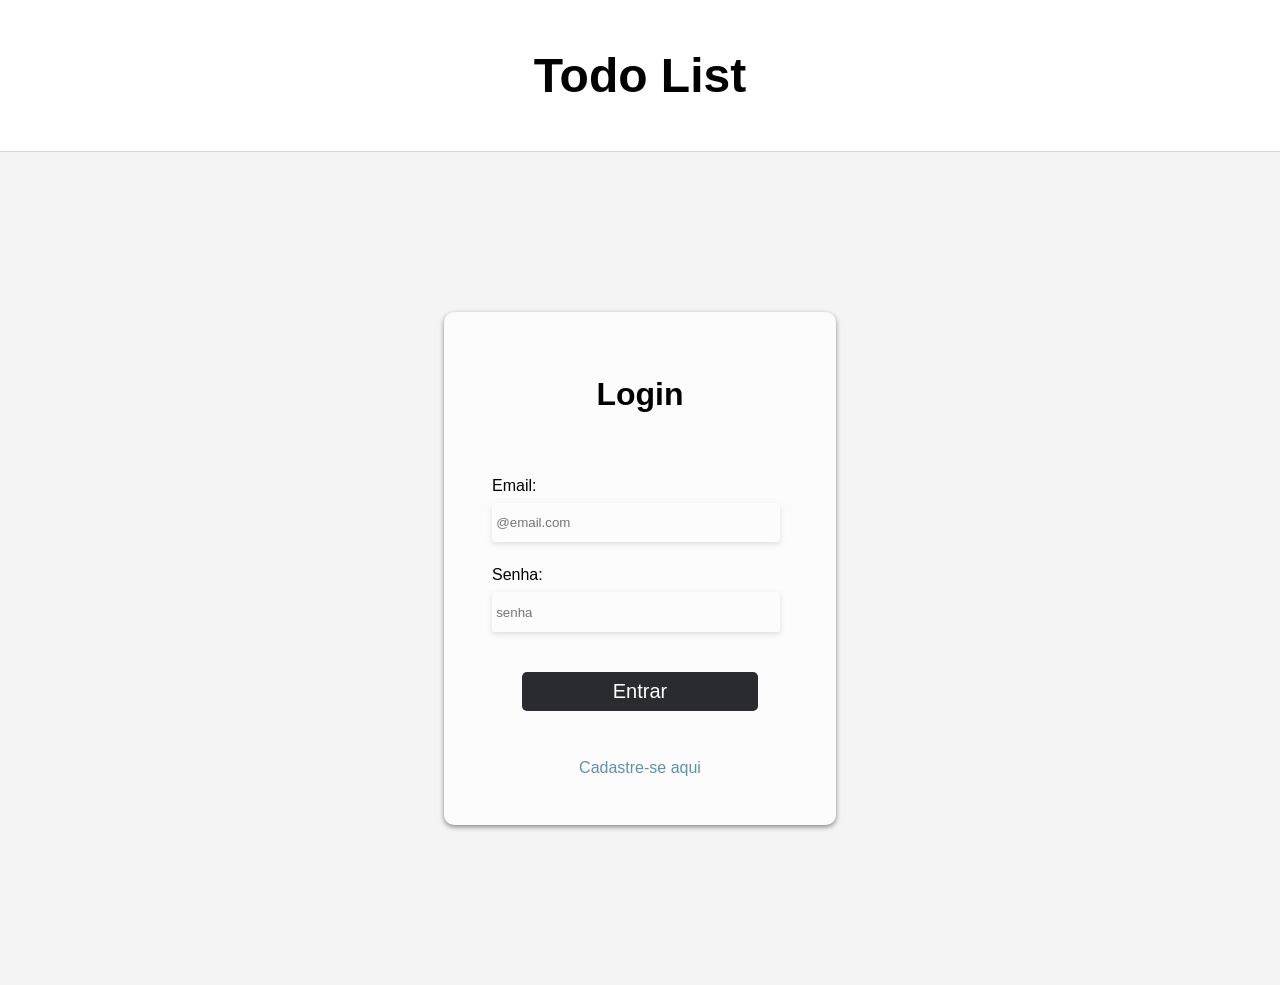
<file: Frontend/src/pages/signIn.html>
<!DOCTYPE html>
<html lang="pt-br">
<head>
    <meta charset="UTF-8">
    <title>Title</title>
    <link rel="stylesheet" href="../styles/global.css">
    <link rel="stylesheet" href="../styles/signIn.css">
    <link rel="stylesheet" href="../styles/top-bar.css">
</head>
<body>
    <top-bar></top-bar>

    <main class="main-content">
        <section class="container">
            <div class="signIn-content">
                <div class="form-content">
                    <h2>Login</h2>
                    <form action="">
                        <div class="input-data">
                            <div>
                                <p>Email:</p>
                                <input class="input-in" type="email" placeholder="@email.com">
                            </div>
                            <div>
                                <p>Senha:</p>
                                <input class="input-in" type="password" placeholder="senha">
                            </div>
                        </div>
                        <button>Entrar</button>
                    </form>
                    <a class="signUp-link" href="./signUp.html">Cadastre-se aqui</a>
                </div>
            </div>
        </section>
    </main>

    <script src="../components/top-bar.js"></script>
    <script type="module" src="../js/main.js"></script>
</body>
</html>
</file>
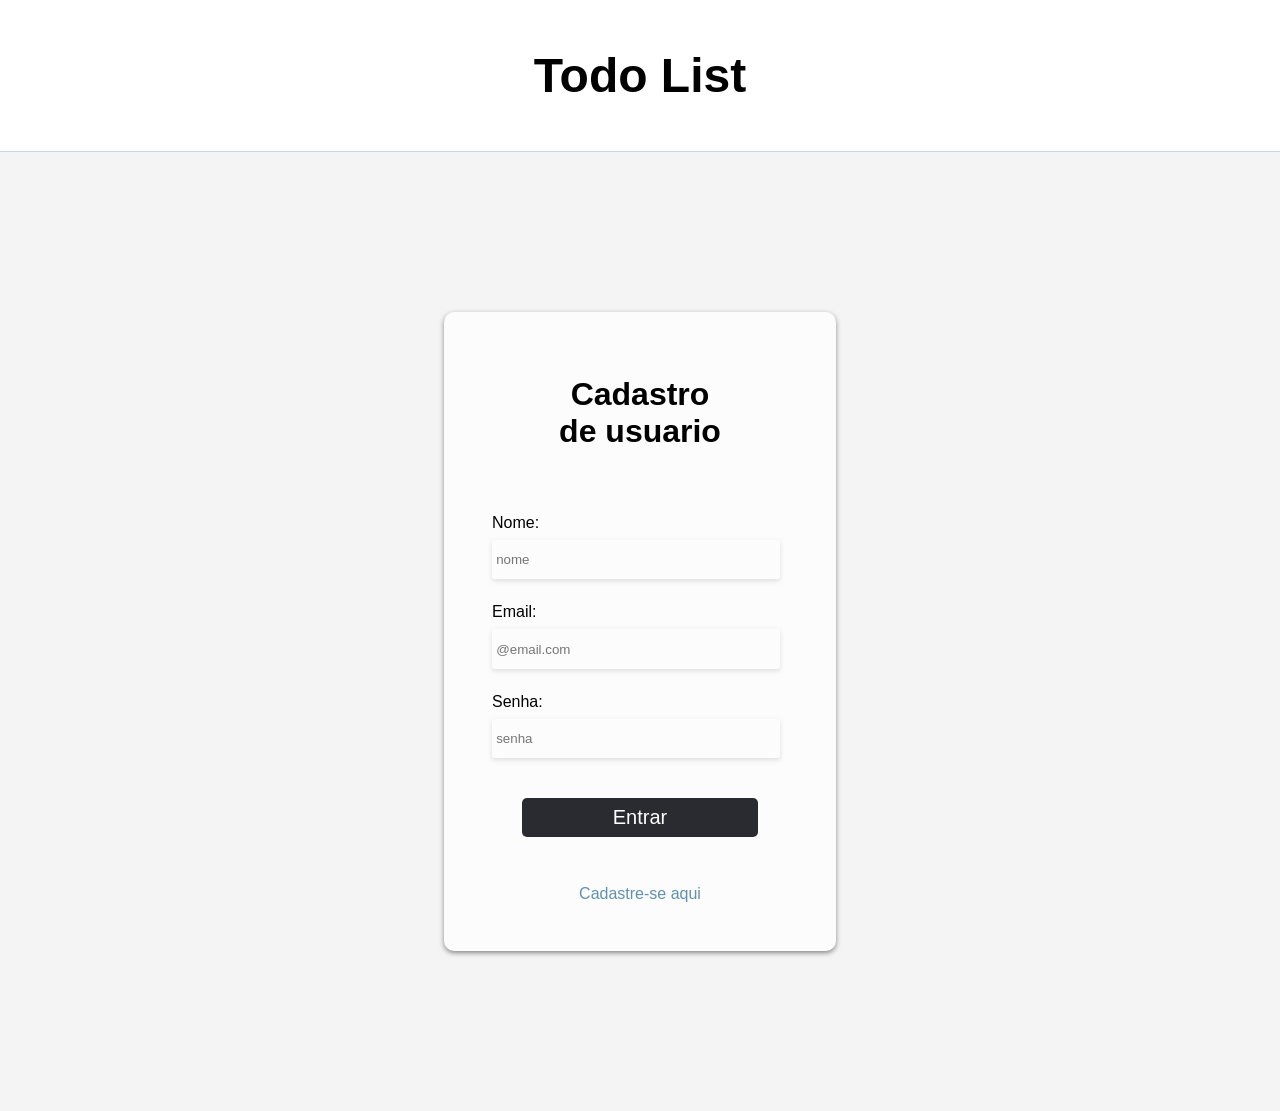
<file: Frontend/src/pages/signUp.html>
<!DOCTYPE html>
<html lang="pt-br">
<head>
    <meta charset="UTF-8">
    <title>Title</title>
    <link rel="stylesheet" href="../styles/global.css">
    <link rel="stylesheet" href="../styles/signUp.css">
    <link rel="stylesheet" href="../styles/top-bar.css">
</head>
<body>
    <top-bar></top-bar>

    <main class="main-content">
        <section class="container">
            <div class="signUp-content">
                <div class="form-content">
                    <h2>Cadastro de usuario</h2>
                    <form action="">
                        <div class="input-data">
                            <div>
                                <p>Nome:</p>
                                <input class="input-up" type="text" placeholder="nome">
                            </div>
                            <div>
                                <p>Email:</p>
                                <input class="input-up" type="email" placeholder="@email.com">
                            </div>
                            <div>
                                <p>Senha:</p>
                                <input class="input-up" type="password" placeholder="senha">
                            </div>
                        </div>
                        <button>Entrar</button>
                    </form>
                    <a class="signIn-link" href="./signIn.html">Cadastre-se aqui</a>
                </div>
            </div>
        </section>
    </main>

    <script src="../js/components/top-bar.js"></script>
    <script type="module" src="../js/main.js"></script>
</body>
</html>
</file>
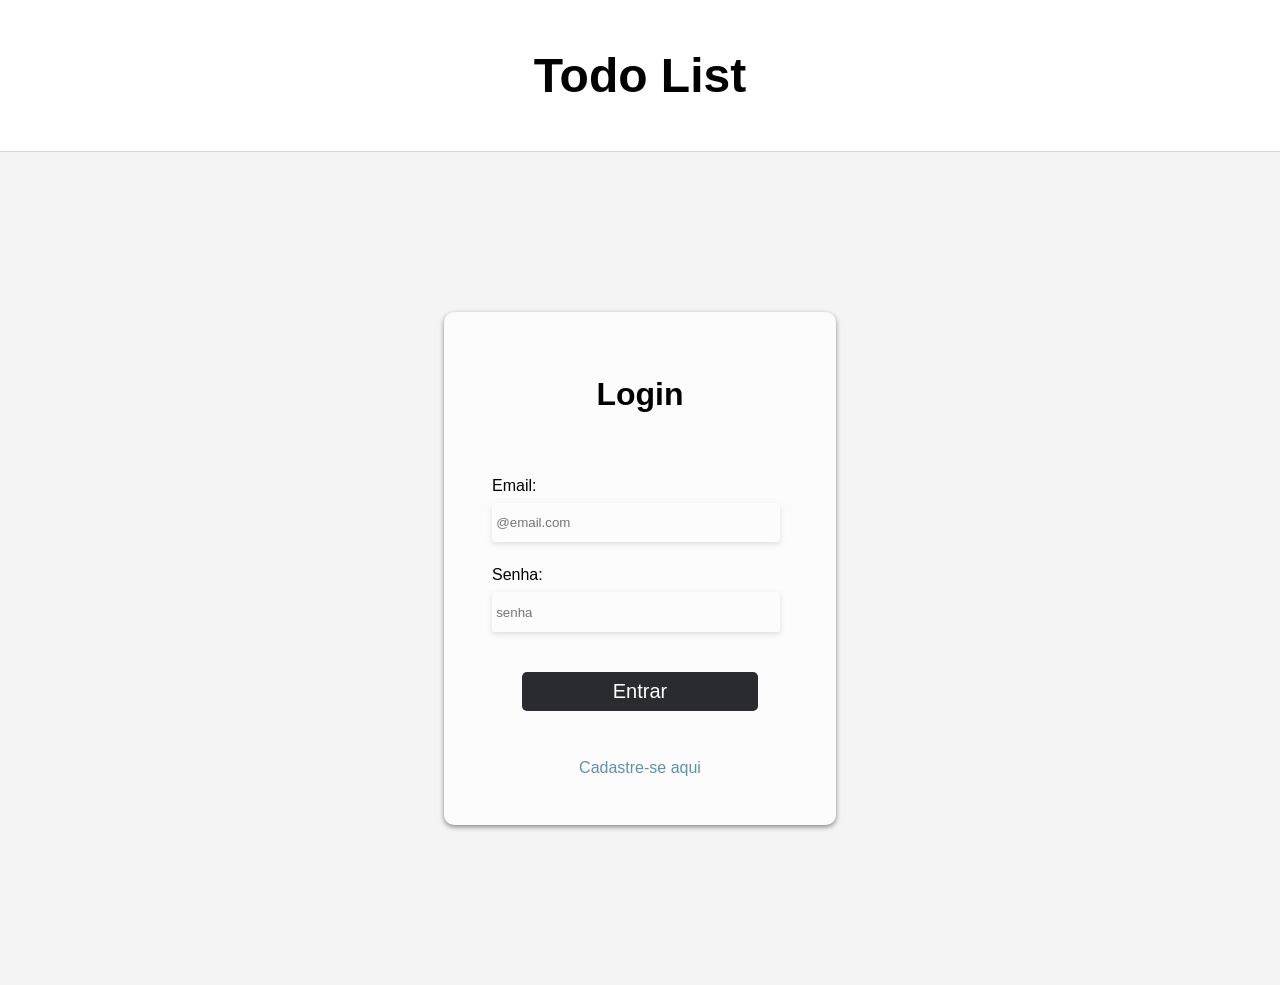
<file: Frontend/src/pages/tarefas.html>
<!DOCTYPE html>
<html lang="pt-br">
<head>
    <meta charset="UTF-8">
    <title>Title</title>
    <link rel="stylesheet" href="../styles/global.css">
    <link rel="stylesheet" href="../styles/tarefas.css">
    <link rel="stylesheet" href="../styles/top-bar.css">
    <link rel="stylesheet" href="../styles/search-bar.css">
</head>
<body>
    <search-bar></search-bar>
    <alarm-class></alarm-class>
    
    <section class="section-content">
        <div class="container">
            <div class="tarefa-content">
                 <painel-new></painel-new>
                 <painel-view></painel-view>
                 <div class="status-counts">
                    <p><span class="count-todo">TODO: 0</span><span class="count-doing">DOING: 0</span><span class="count-done">DONE: 0</span> </p>
                </div>
                <div style="display: flex; flex-direction: row; gap: 5rem;">
                    <filter-container></filter-container>
                    <status-container></status-container>
                </div>
                 <div class="tarefa-cards">
                     <div class="card-new" id="card-new">
                         <p>Adicionar tarefa +</p>
                     </div>
                    <div class="card" id="card">
                    </div>
                 </div>
                
            </div>
        </div>
    </section>

    <script src="../components/top-bar.js"></script>
    <script src="../components/tarefa.js"></script>
    <script type="module" src="../js/components/tarefa.js"></script>
</body>
</html>
</file>
<file: Frontend/src/styles/global.css>
:root {
    --bg-color: #F4F4F4;

    --font-fallback: "Inter", sans-serif;

    --white: #FFFFFF;
    --black: #000000;
    --spacing-xs: 0.5rem;   /* 8px */
    --spacing-sm: 1rem;     /* 16px */
    --spacing-md: 2rem;     /* 32px */
    --spacing-lg: 4rem;     /* 64px */
    --spacing-xl: 6rem;     /* 96px */
    --spacing-xm: 8rem;     /* 104px */
    --spacing-xy: 10rem;     /* 112px */
    --spacing-xx: 12rem;     /* 120px */
    --spacing-xp: 16rem;     /* 120px */
    --spacing-xw: 15rem;     /* 120px */

}

#root {
    display: flex;
    flex-direction: column;
    min-height: 100vh;
}

main {
    flex: 1;
}

* {
    margin: 0;
    padding: 0;
    box-sizing: border-box;
    border: 0;
    border: none;
    outline: none;
    background: none;
    text-decoration: none;
    font-weight: 500;
    list-style: none;
}

body {
    background: var(--bg-color);
    font-family: var(--font-fallback);
    color: var(--white)
}

body.offer-body {
    background: #0F1117;
}

.container {
    width: 100%;
    max-width: 1200px;
    margin: 0 auto;
    padding: 0 var(--spacing-sm);
}
</file>
<file: Frontend/src/styles/signIn.css>
.main-content {
    display: flex;
    width: 100%;
    height: 100%;
    margin-top: 10rem;
    margin-bottom: 10rem;
}

.signIn-content {
    display: flex;
    align-items: center;
    justify-content: center;
    flex-direction: column;
    gap: 13rem;
}

.form-content {
    display: flex;
    justify-content: center;
    align-items: center;
    flex-direction: column;
    background: #FCFCFC;
    padding: 3rem;
    border-radius: 10px;
    box-shadow: 0 2px 5px rgba(0, 0, 0, 0.452);
    gap: 3rem;
}

.form-content h2{
    padding: 1rem;
    color: #000000;
    font-weight: 600;
    font-size: 2rem;
}

.form-content form{
    display: flex;
    align-items: center;
    justify-content: center;
    flex-direction: column;
    gap: 2rem;
    color: #000000;
}

form .input-data {
    display: flex;
    flex-direction: column;
    gap: 1rem;
    
}

.input-data .input-in {
    border: 1px solid #FDFDFD;
    border-radius: 3px;
    box-shadow: 0 2px 5px rgba(185, 185, 185, 0.452);
    margin: 0.5rem 0.5rem 0.5rem 0;
    padding: 0.7rem 0.7rem 0.7rem 0.2rem;
    width: 18rem;
}

form button {
    background-color: #2A2A31;
    color: #FFFFFF;
    border-radius: 5px;
    padding: 0.5rem;
    font-size: 20px;
    width: 80%;
}

form button:hover {
    cursor: pointer;
    background-color: #4c4c55
}

.form-content .signUp-link {
    color: #6091ad;
}

.form-content .signUp-link:hover {
    text-decoration: underline;
    transition: 0.1s;
    transform: scale(1.01)
}
</file>
<file: Frontend/src/styles/top-bar.css>
header {
    display: flex;
    width: 100%;
    height: 100%;
}

.top-bar {
    align-items: center;
    justify-content: center;
    padding: 3rem;
    background-color: #FFFFFF;
    border-bottom: 1px solid #D0D7DC;
}

h1 {
    color: #000000;
    font-weight: 600;
    font-size: 3rem;
}
</file>
<file: Frontend/src/styles/signUp.css>
.main-content {
    display: flex;
    width: 100%;
    height: 100%;
    margin-top: 10rem;
    margin-bottom: 10rem;
}

.signUp-content {
    display: flex;
    align-items: center;
    justify-content: center;
    flex-direction: column;
    gap: 13rem;

}

.form-content {
    display: flex;
    justify-content: center;
    align-items: center;
    flex-direction: column;
    background: #FCFCFC;
    padding: 3rem;
    border-radius: 10px;
    box-shadow: 0 2px 5px rgba(0, 0, 0, 0.452);
    gap: 3rem;
}

.form-content h2 {
    padding: 1rem;
    color: #000000;
    font-weight: 600;
    font-size: 2rem;
    width: 13rem;
    text-align: center;
}

.form-content form {
    display: flex;
    align-items: center;
    justify-content: center;
    flex-direction: column;
    gap: 2rem;
    color: #000000;
}

form .input-data {
    display: flex;
    flex-direction: column;
    gap: 1rem;
}

.input-data .input-up {
    border: 1px solid #FDFDFD;
    border-radius: 3px;
    box-shadow: 0 2px 5px rgba(185, 185, 185, 0.452);
    margin: 0.5rem 0.5rem 0.5rem 0;
    padding: 0.7rem 0.7rem 0.7rem 0.2rem;
    width: 18rem;
}

form button {
    background-color: #2A2A31;
    color: #FFFFFF;
    border-radius: 5px;
    padding: 0.5rem;
    font-size: 20px;
    width: 80%;
}

form button:hover {
    cursor: pointer;
    background-color: #4c4c55
}

.form-content .signIn-link {
    color: #6091ad;
}

.form-content .signIn-link:hover {
    text-decoration: underline;
    transition: 0.1s;
    transform: scale(1.01);
}

.form-content .signIp-link {
    color: #6091ad;
}

.form-content .signIp-link:hover {
    text-decoration: underline;
    transition: 0.1s;
    transform: scale(1.01)
}
</file>
<file: Frontend/src/styles/tarefas.css>
.section-content {
    display: flex;
    width: 100%;
    height: 100%;
    margin-bottom: 10rem;
}

.tarefa-content {
    display: flex;
    flex-direction: column;
    gap: 3rem;
}


.tarefa-cards {
    display: grid;
    grid-template-columns: auto auto auto;
}


.card {
    display: flex;
    flex-direction: column;
    width: 20rem;
    height: 10rem;
    border-radius: 10px;
    overflow: hidden;
    box-shadow: 0 2px 20px rgba(155, 154, 154, 0.452);
    margin-bottom: 2rem;
}

.card:hover {
    cursor: pointer;
    transition: 0.1s;
    transform: scale(1.01)
}

.card .checkbox-status {
    display: none;
    background-color: #e4e4e4;
    padding: 0.5rem;
    border: none;
}

.tarefa-cards.edit-status .card .checkbox-status {
    display: flex;
    justify-content: flex-start;
}

.card-new {
    display: flex;
    align-items: center;
    justify-content: center;
    color: #FFFFFF;
    font-size: 1.5rem;
    background-color: #1eb400;
    width: 20rem;
    height: 10rem;
    border-radius: 10px;
    overflow: hidden;
    box-shadow: 0 2px 20px rgba(155, 154, 154, 0.452);
    margin-bottom: 2rem;
}

.card-new p {
    font-weight: bold;
}

.card-new:hover {
    cursor: pointer;
    transition: 0.1s;
    transform: scale(1.01)
}

.card .background-up {
    display: flex;
    align-items: start;
    justify-content: space-between;
    width: 100%;
    height: 60%;
    background-color: #e4e4e4;
}

.background-up p{
    padding: 0.5rem;
    font-size: 1.2rem;
}

.background-up p:first-child{
    color: #000000;
    font-weight: 800;
}

.background-up p:last-child{
    color: #ff5e00;
    font-weight: 800;
}

.card .background-down {
    display: flex;
    align-items: center;
    justify-content: center;
    width: 100%;
    height: 40%;
    background-color: #a1806b
}

.card .name-task {
    color: #FFFFFF;
    font-size: 1rem;
}



.btn-excluir {
    background-color: #ff0000;
    color: #FFFFFF;
    border-radius: 5px;
    padding: 0.5rem;
    font-size: 20px;
    width: 30%;
    font-weight: bold;
    border: none;
}

.btn-excluir:hover {
    cursor: pointer;
    background-color: #cc0000;
}











.alarm-class {
    display: flex;
    justify-content: end;
    width: 100%;
    position: fixed;
    z-index: 1000;
}

.alarm-container {
    margin: 3rem;
    display: flex;
    flex-direction: column;
    gap: 1rem;
    width: 18rem;
}

.alarm-notification {
    width: 100%;
    height: 100%;
    color: #5f5f5f;
    font-size: 1rem;
}

.alarmes-container {
    display: flex;
    flex-direction: column;
    gap: 0.5rem;
}

.alarme-item {
    display: flex;
    align-items: center;
    gap: 0.5rem;
}

.alarme-item .input-tarefa {
    flex: 1;
}

.btn-remove-alarme {
    border: none;
    background: #FFFFFF;
    color: red;
    font-size: 1.2rem;
    font-weight: bold;
    cursor: pointer;
    margin-top: 0.5rem;
    padding: 0.2rem;
}

.btn-remove-alarme:hover {
    background: #fff1f1;
}

.btn-add-alarme {
    margin-top: 0.5rem;
    background-color: transparent;
    color: #000000;
    border: 1px dashed #000000;
    border-radius: 5px;
    padding: 0.5rem;
    font-size: 0.9rem;
    cursor: pointer;
    width: 100%;
}

.btn-add-alarme:hover {
    background-color: #e6e6e6;
}

.alarm-triggered {
    background-color: #FFFFFF;
    box-shadow: 0 2px 5px rgba(185, 185, 185, 0.452);
    padding: 1rem;
    border-radius: 15px;
    display: flex;
    justify-content: space-between;
    align-items: center;
}

.alarm-title {
    color: #5f5f5f;
    font-size: 1rem;
    margin: 0;
    font-weight: bold;
}

.alarm-time {
    color: #999;
}

.alarm-triggered .close-alarm {
    border: none;
    background: transparent;
    font-size: 1.5rem;
    font-weight: bold;
    cursor: pointer;
    color: red;
    margin-left: 1rem;
}







.panel-new {
    display: none;
}

.panel-view {
    display: none;
}

.close-panel {
    position: absolute;
    top: 1rem;
    right: 1rem;
    z-index: 1001;
    font-size: 2rem;
    color: #000000;
    cursor: pointer;
}

.panel-class {
    position: absolute;
    display: flex;
    align-items: center;
    justify-content: center;
    justify-self: center;
    width: 100%;
    min-height: 100vh;
    z-index: 1000;
}

.panel-content {
    display: flex;
    align-items: flex-start;
    justify-content: center;
    background-color: #FFFFFF;
    box-shadow: 0 2px 5px rgba(145, 145, 145, 0.452);
    border-radius: 20px;
    width: 50rem;
    padding: 7rem 4rem;
}

.panel-content form {
    width: 100%;
    color: #000000;
}

form .input-data {
    display: grid;
    grid-template-columns: repeat(2, 1fr);
    gap: 1.5rem;
}

.input-group {
    display: flex;
    flex-direction: column;
}

form .input-data p {
    color: #000000;
}

.input-data .input-tarefa {
    border: 1px solid #FDFDFD;
    border-radius: 3px;
    box-shadow: 0 2px 5px rgba(185, 185, 185, 0.452);
    margin-top: 0.5rem;
    padding: 0.7rem;
    width: 100%;
}

.input-description {
    grid-row: span 2;
}

.input-data .input-desc {
    resize: none;
    height: 100%;
    min-height: 10rem;
    font-family: inherit;
}

.input-data .status {
    display: flex;
    flex-direction: column;
    gap: 0.5rem;
    margin-top: 0.5rem;
    color: #000000;
}

.status label {
    display: flex;
    align-items: center;
    gap: 0.3rem;
}

.button-class {
    display: flex;
    align-items: center;
    justify-content: center;
    margin-top: 2rem;
}

form button {
    background-color: #2A2A31;
    color: #FFFFFF;
    border-radius: 5px;
    padding: 0.5rem;
    font-size: 20px;
    width: 30%;
    font-weight: bold; 
}

form button:hover {
    cursor: pointer;
    background-color: #4c4c55;

}

.close-panel {
    border: 1px solid #979797;
    padding: 0.5rem 1rem; 
    border-radius: 50px;
    background: transparent;
    font-size: 1.5rem;
    color: #000000;
}

.close-panel:hover {
    color: #FFFFFF;
    background: #ff0000;
    border: none;
}




.status-container {
    position: absolute;
}

.btn-status {
    background: transparent;
    border: none;
    cursor: pointer;
    font-weight: bold;
    color: #000000;
    font-size: 1rem;
}

.btn-status:hover {
    background: transparent;
    border: none;
    cursor: pointer;
    font-weight: bold;
    color: #b41818;
    font-size: 1rem;
}

.status-dropdown {
    position: absolute;
    top: 150%;
    right: 1000;
    background: #FFFFFF;
    box-shadow: 0 4px 15px rgba(0,0,0,0.2);
    border-radius: 10px;
    padding: 1.5rem;
    width: 14rem;
    z-index: 2000;
}

.status-group {
    display: flex;
    flex-direction: column;
    gap: 0.5rem;
    margin-bottom: 1rem;
    color: #000000;
}

.status-group input, .status-group select {
    padding: 0.5rem;
    border: 1px solid #d1d1d1;
    border-radius: 5px;
}

.btn-apply-status {
    background-color: #2A2A31;
    color: #FFFFFF;
    border: none;
    padding: 0.5rem;
    width: 100%;
    border-radius: 5px;
    cursor: pointer;
    font-weight: bold;
}

.btn-apply-status:hover {
    background-color: #4c4c55;
}



.filter-container {
    position: absolute;
}

.btn-filter {
    background: transparent;
    border: none;
    cursor: pointer;
    font-weight: bold;
    color: #000000;
    font-size: 1rem;
}

.btn-filter:hover {
    background: transparent;
    border: none;
    cursor: pointer;
    font-weight: bold;
    color: #b41818;
    font-size: 1rem;
}

.filter-dropdown {
    position: absolute;
    top: 150%;
    right: 1000;
    background: #FFFFFF;
    box-shadow: 0 4px 15px rgba(0,0,0,0.2);
    border-radius: 10px;
    padding: 1.5rem;
    width: 14rem;
    z-index: 2000;
}

.filter-group {
    display: flex;
    flex-direction: column;
    gap: 0.5rem;
    margin-bottom: 1rem;
    color: #000000;
}

.filter-group input, .filter-group select {
    padding: 0.5rem;
    border: 1px solid #d1d1d1;
    border-radius: 5px;
}

.status-counts {
    display: flex;
    font-size: 1.5rem;
    color: #000000;
    margin-bottom: 1rem;
    text-align: center;
    font-weight: bold;
}

.status-counts p{
    display: flex;
    flex-direction: row;
    align-items: center;
    gap: 1rem;
}

.status-counts p span {
    padding: 1rem;
    border: 1px solid #dbdbdb;
    border-radius: 10px;
    font-weight: bold;
    color: #444444;
    background-color: #ffffff;
}

.btn-apply-filter {
    background-color: #2A2A31;
    color: #FFFFFF;
    border: none;
    padding: 0.5rem;
    width: 100%;
    border-radius: 5px;
    cursor: pointer;
    font-weight: bold;
}

.btn-apply-filter:hover {
    background-color: #4c4c55;
}
</file>
<file: Frontend/src/styles/search-bar.css>
.search-bar {
    position: relative;
    display: flex;
    align-items: center;
    justify-content: center;
    width: 100%;
    padding: 3rem;
    background-color: #FFFFFF;
    border-bottom: 1px solid #d1d1d1;
}

.search-bar .search-content {
    background-color: #FFFFFF;
    padding: 0.5rem 1rem;
    width: 30rem;
    border: 1px solid #D0D7DC;
    border-radius: 30px;
}

.search-content .input-search {
    width: 100%;
    height: 2rem;
}

.search-content .input-search::placeholder {
    color: #474747;
    font-style: italic;
    font-size: 1rem;
}

.logout-link {
    position: absolute;
    right: 3rem;
    color: #ff0000;
    text-decoration: none;
    font-weight: bold;
    font-size: 1.2rem;
    padding: 0.5rem 1rem;
    border: 2px solid #ff0000;
    border-radius: 10px;
}

.logout-link:hover {
    background-color: #ff0000;
    color: #FFFFFF;
}
</file>
